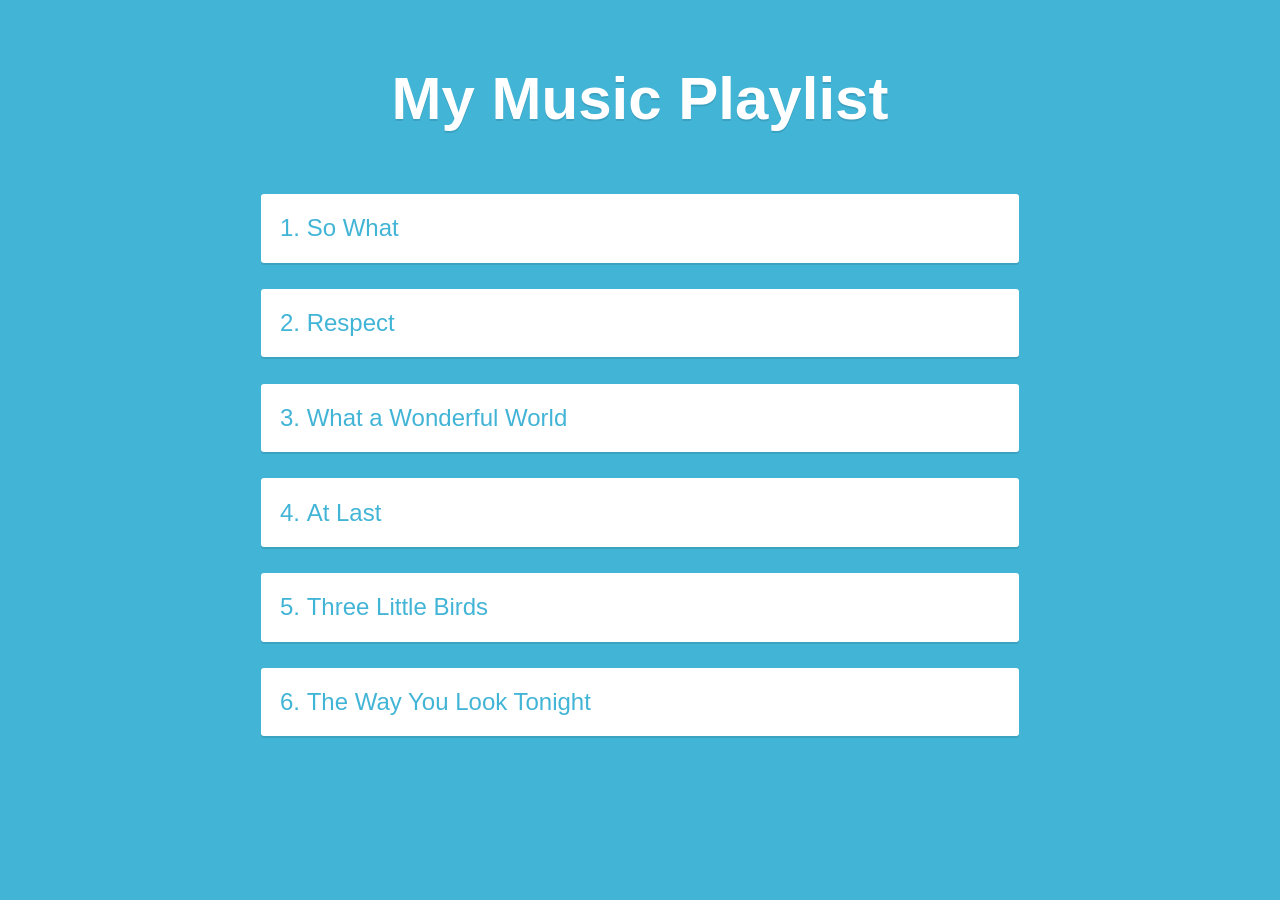
<file: array/index.html>
<!DOCTYPE html>
<html>
  <head>
    <meta charset="utf-8">
    <title>JavaScript Arrays</title>
    <link href="css/style.css" rel="stylesheet"> 
  </head>
  <body>
    <h1>My Music Playlist</h1>
    <main></main>
    <script src="playlist-1.js"></script>
  </body>
</html>
</file>
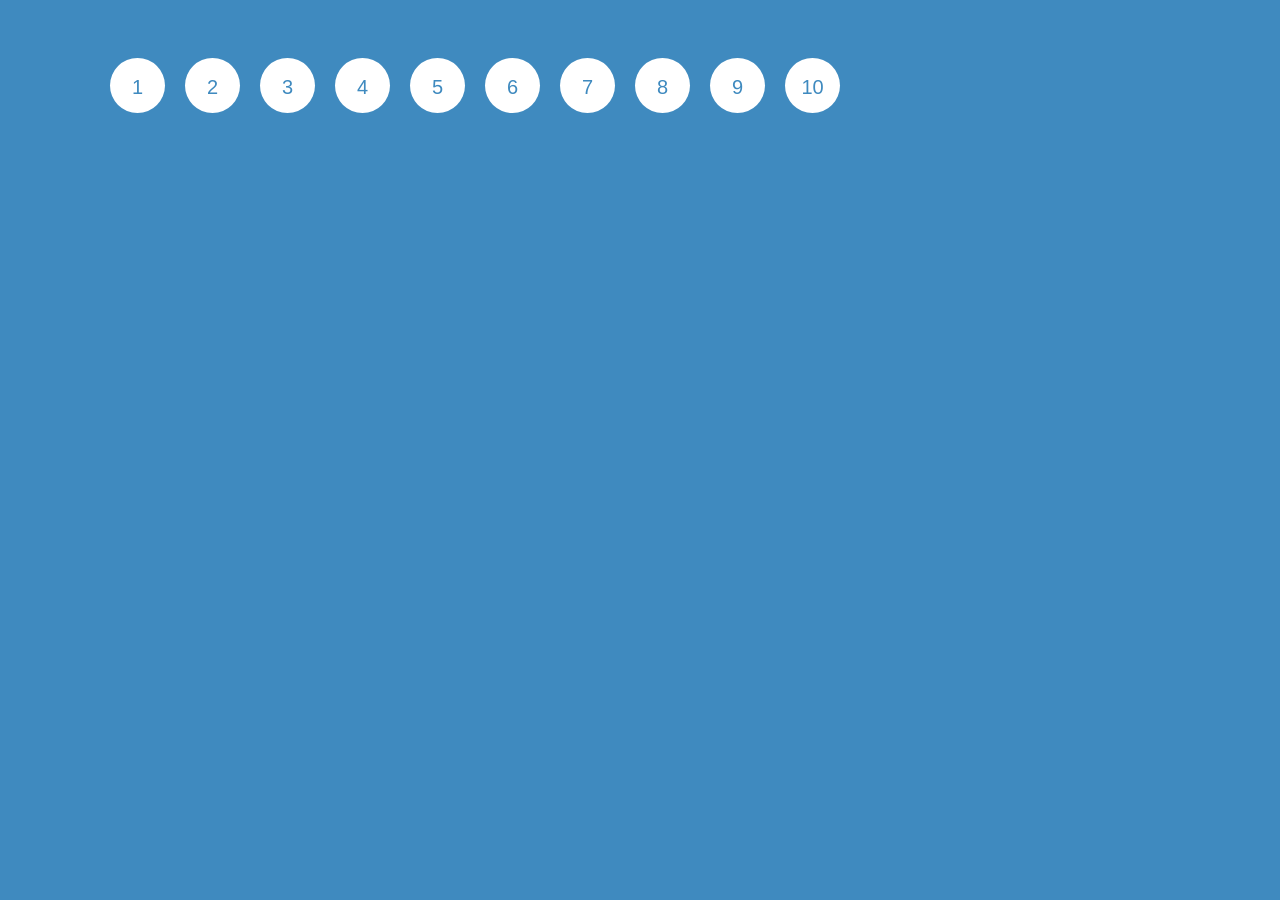
<file: loop/index.html>
<!DOCTYPE html>
<html>
  <head>
    <meta charset="utf-8">
    <title>JavaScript Loops</title>
    <link href="css/style.css" rel="stylesheet"> 
  </head>
  <body>
    <main></main>
    <script src="html_loop.js"></script>
  </body>
</html>
</file>
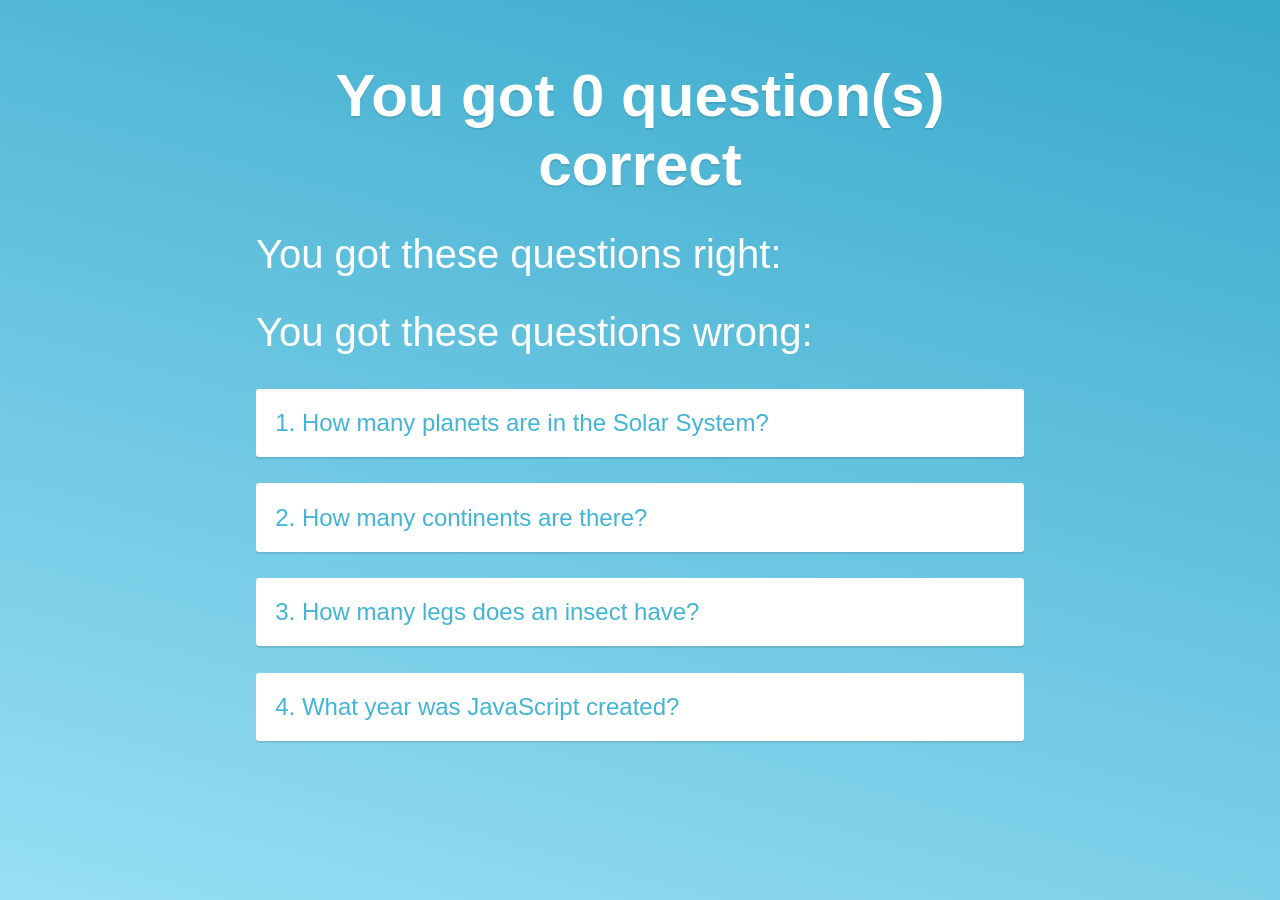
<file: object/index.html>
<!DOCTYPE html>
<html>
  <head>
    <meta charset="utf-8">
    <title>JavaScript Objects</title>
    <link href="css/style.css" rel="stylesheet"> 
  </head>
  <body>
    <main></main>
    <script src="array_object.js"></script>
  </body>
</html>
</file>
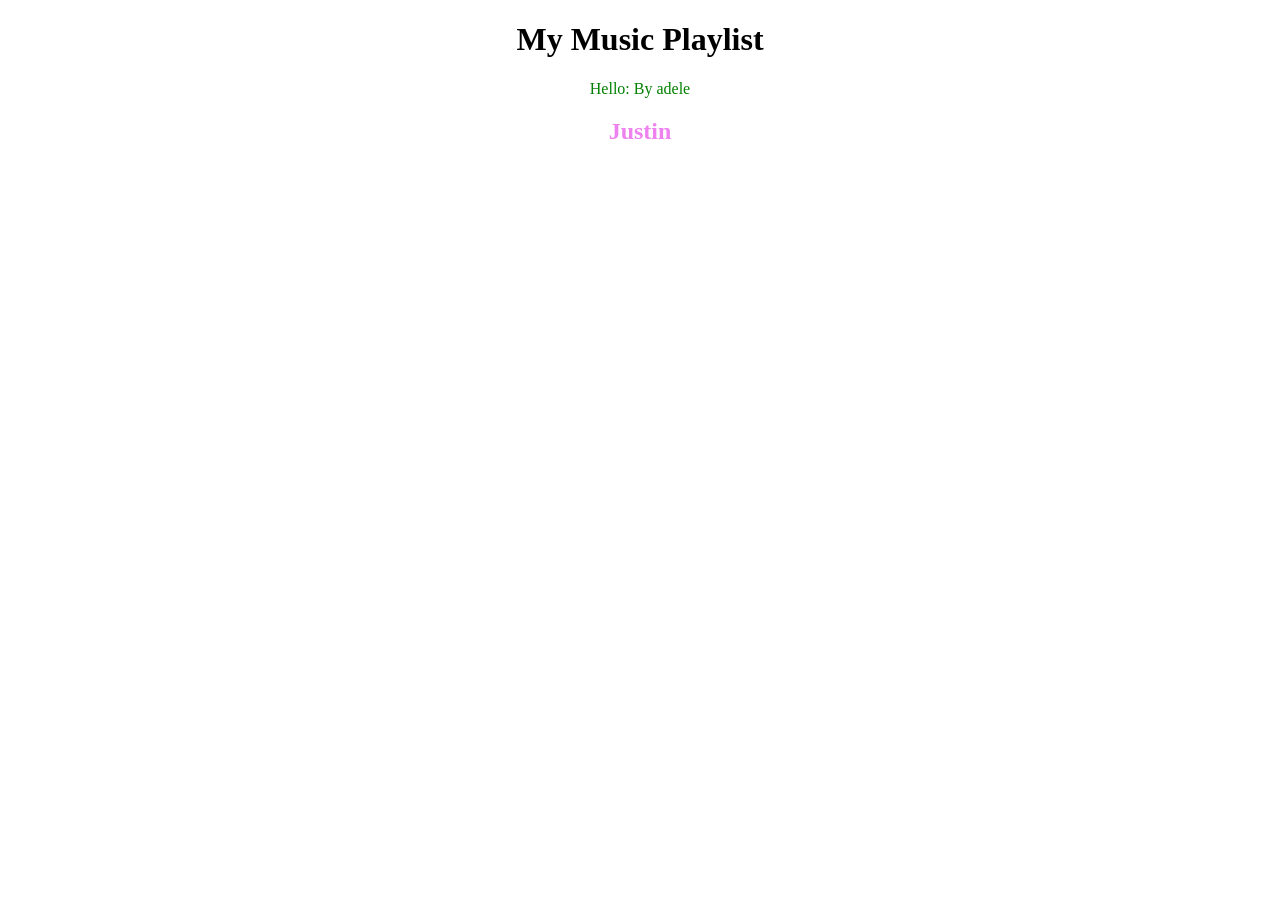
<file: unit2/index.html>
<!DOCTYPE html>
<html>
  <head>
    <meta charset="utf-8">
    <title>JavaScript Arrays</title>
    <link href="styles.css" rel="stylesheet"> 
  </head>
  <body>
    <h1>My Music Playlist</h1>
    <p id="main-content">Hello: By adele</p>
    <h2 class="heading_1"> Justin</h2>

  </body>
</html>
</file>
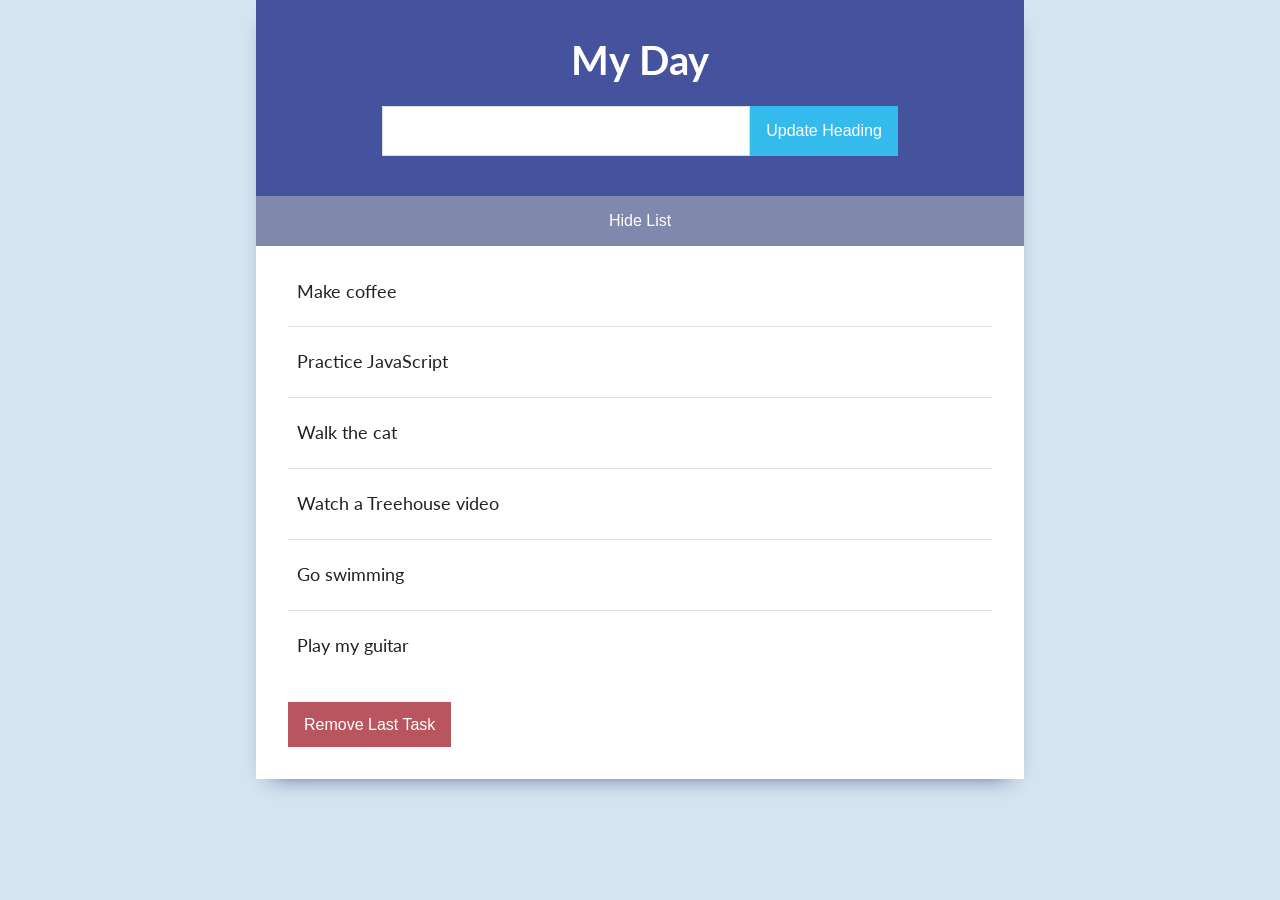
<file: unit2/text_content/index.html>
<!DOCTYPE html>
<html lang="en">
  <head>
    <meta charset="utf-8">
    <meta name="viewport" content="width=device-width, initial-scale=1.0">
    <title>JavaScript and the DOM</title>
    <link href="css/styles.css" rel="stylesheet">
  </head>
  <body>
    <div class="wrapper">
      <header>
        <h1 id="headline">My Day</h1>
        <div class="group">
          <label for="main">What's your task?</label>
          <input type="text" id="main" class="input-main">
          <button class="btn-main">Update Heading</button>  
        </div>
      </header>

      <button class="btn-toggle">Hide List</button>

      <div class="list-container">
        <ul aria-live="polite">
          <li class ="highlight">Make coffee</li>
          <li>Practice JavaScript</li>
          <li>Walk the cat</li>
          <li>Watch a Treehouse video</li>
          <li class ="highlight">Go swimming</li>
          <li class ="highlight">Play my guitar</li>
        </ul>
        <button class="btn-remove">Remove Last Task</button>
      </div>
    </div>

    <script src="app.js"></script>
  </body>
</html>
</file>
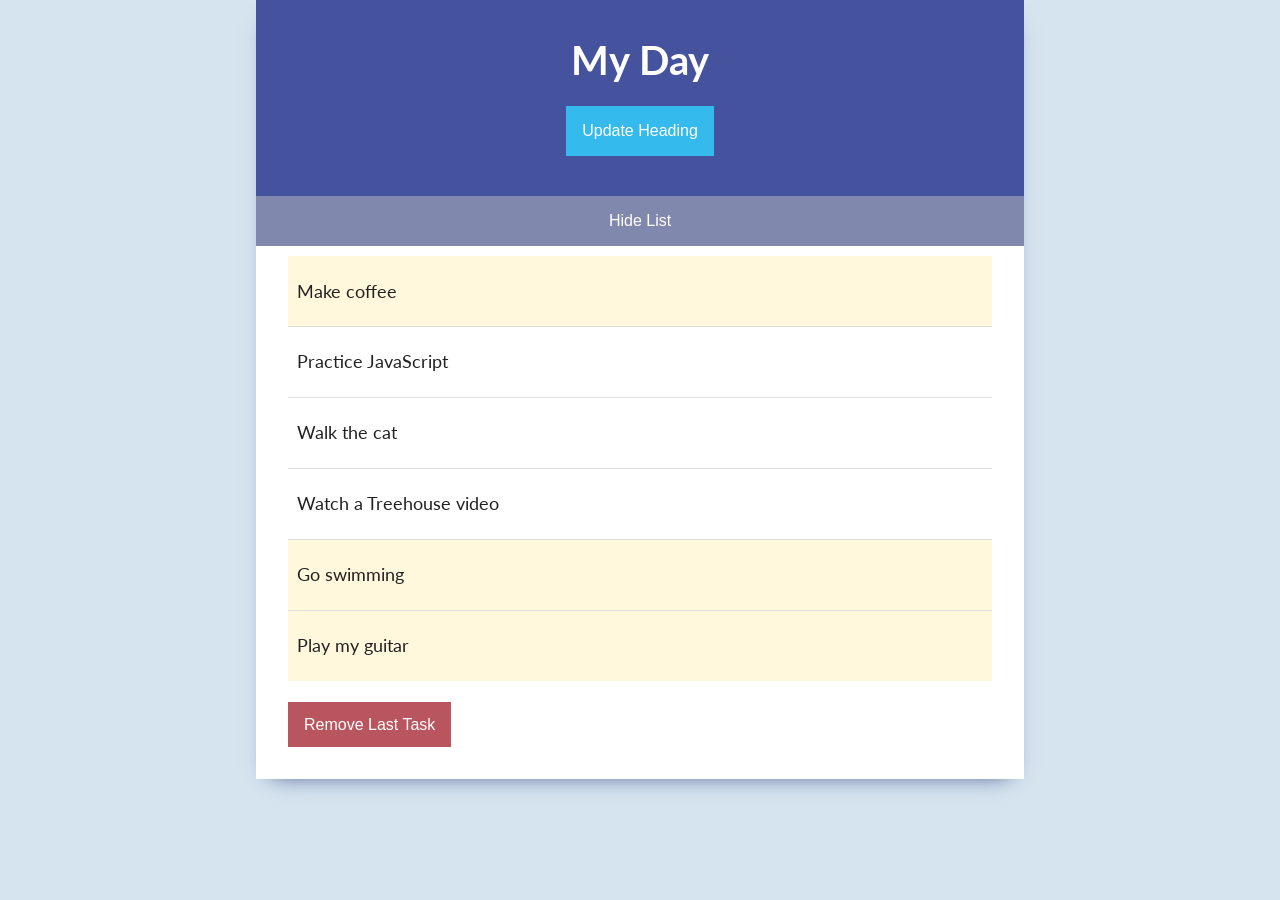
<file: unit2/dom/by_class_name/index.html>
<!DOCTYPE html>
<html lang="en">
  <head>
    <meta charset="utf-8">
    <meta name="viewport" content="width=device-width, initial-scale=1.0">
    <title>JavaScript and the DOM</title>
    <link href="css/styles.css" rel="stylesheet">
  </head>
  <body>
    <div class="wrapper">
      <header>
        <h1 id="headline">My Day</h1>
        <div class="group">
          <!--<label for="main">What's your task?</label>
          <input type="text" id="main" class="input-main">-->
          <button id="btn-main">Update Heading</button>
        </div>
      </header>

      <button class="btn-toggle">Hide List</button>

      <div class="list-container">
        <ul aria-live="polite">
          <li class ="highlight">Make coffee</li>
          <li>Practice JavaScript</li>
          <li>Walk the cat</li>
          <li>Watch a Treehouse video</li>
          <li class ="highlight">Go swimming</li>
          <li class ="highlight">Play my guitar</li>
        </ul>
        <button class="btn-remove">Remove Last Task</button>
      </div>
    </div>

    <script src="app.js"></script>
  </body>
</html>
</file>
<file: array/css/style.css>
* {
    box-sizing: border-box;
  }
  body {
    color: #fff;
    font-size: 1em;
    font-family: "Gotham Rounded A", "Gotham Rounded B", "Gotham Rounded", "Helvetica Neue", Helvetica, Arial, sans-serif;
    padding-top: 1em;
    background-color: #42b4d6;
  }
  
  main {
    width: 60%;
    max-width: 1080px;
    padding: 40px 0 0;
    margin: 0 auto;
  }
  
  h1 {
    font-size: 3.75em;
    text-align: center;
    margin-bottom: 0.35em;
    text-shadow: 0 2px 0 rgba(0,0,0, 0.1);
  }
  
  h2 {
    font-size: 2.5em;
    font-weight: normal;
  }
  
  main p {
    font-size: 1.9em;
    margin: 0;
    line-height: 1.5;
    text-align: center;
  }
  
  ul,
  ol {
    list-style-position: inside;
    font-size: 1.5em;
    margin: 0;
    padding: 0;  
  }
  li {
    line-height: 1.25;
    margin: 0 0 1.1em;
    color: #42b4d6; 
    padding: 0.8em;
    background-color: white;
    border-radius: 3px;
    box-shadow: 0 2px 0 rgba(0,0,0, 0.1);
  }
</file>
<file: loop/css/style.css>
body {
    color: #fff;
    font-family: "Gotham Rounded A", "Gotham Rounded B", "Gotham Rounded", "Helvetica Neue", Helvetica, Arial, sans-serif;
    box-sizing: border-box;
    background-color: #3f8abf;
  }
  
  main {
    width: 90%;
    max-width: 1080px;
    padding: 40px 0 0;
    margin: 0 auto;
  }
  
  main div {
    color: #3f8abf;
    font-weight: 500;
    font-size: 1.25em;
    text-align: center;
    line-height: 58px;
    width: 55px;
    height: 55px;
    display: inline-block;
    background-color: white;
    border-radius: 50%;
    margin: 0.5em;
  }
  
  h1 {
    font-size: 3.75em;
    text-shadow: 0 2px 1px rgba(0,0,0, 0.15);
  }
  
  h2 {
    font-size: 2.5em;
    font-weight: normal;
  }
  
  p {
    font-size: 1.1em;
    line-height: 1.5;
  }
</file>
<file: object/css/style.css>
* {
    box-sizing: border-box;
  }
  html,
  body {
    min-height: 100%;
    padding: 0;
    margin: 0;
  }
  body {
    color: #fff;
    font-size: 1em;
    font-family: "Gotham Rounded A", "Gotham Rounded B", "Gotham Rounded", "Helvetica Neue", Helvetica, Arial, sans-serif;
    background-image: linear-gradient(15deg, #97dff4 0%, #38a9cb 100%);
  }
  
  main {
    width: 60%;
    max-width: 1080px;
    padding: 40px 0;
    margin: 0 auto;
  }
  
  h1 {
    font-size: 3.75em;
    text-align: center;
    margin: 0.35em 0 0.5em;
    text-shadow: 0 2px 0 rgba(0,0,0, 0.1);
  }
  
  h2 {
    font-size: 2.5em;
    font-weight: normal;
  }
  
  main p {
    font-size: 1.9em;
    margin: 0;
    line-height: 1.5;
    text-align: center;
  }
  
  ul,
  ol {
    list-style-position: inside;
    font-size: 1.5em;
    margin: 0;
    padding: 0;  
  }
  li {
    line-height: 1.25;
    margin: 0 0 1.1em;
    color: #42b4d6; 
    padding: 0.8em;
    background-color: white;
    border-radius: 3px;
    box-shadow: 0 2px 0 rgba(0,0,0, 0.1);
  }
</file>
<file: unit2/styles.css>
#main-content {
    color:green;
}

.heading_1{
    color: violet;
}

body{
    text-align: center;
}

p{
    color: red;
}
</file>
<file: unit2/text_content/css/styles.css>
@import 'https://fonts.googleapis.com/css?family=Lato:400,700';

:root {
  --color-main: #45529d;
  --color-hide: #8188ae;
  --color-hide-dark: #7178a0;
  --color-add: #34baec;
  --color-add-dark: #2ca6d2;
  --color-remove: #b8555e;
  --color-remove-light: #cb636c;
  --color-remove-dark: #9a3942;
}

* {
  box-sizing: border-box;
}
body {
  font-family: 'Lato', sans-serif;
  color: #222;
  line-height: 1.5;
  padding: 0 0 40px 0;
  background: #d5e4ef;
  margin: 0;
}
.wrapper {
  width: 95%;
  display: flex;
  flex-direction: column;
  background-color: #fff;
  margin: 0 auto;
  box-shadow: 0 10px 22px -15px #2e397e;
}
header {
  text-align: center;
  padding: 2.5em 1em;
  background-color: var(--color-main);
}
header h1 {
  font-size: 2.5em;
  line-height: 1;
  color: #fff;
  margin: 0 0 0.65em;
}
.group {
  display: flex;
  justify-content: center;
}
.list-container {
  padding: 0.65em 2em 2em;
}
ul {
  font-size: 1.15em;
  padding: 0;
  margin: 0 0 1.15em;
  list-style: none;
}
li {
  padding: 1.15em 0.5em;
  display: flex;
  align-items: center;
  border-bottom: solid 1px #dedede;
}
li:last-child {
  border: none;
}

/* Form Controls */
input:focus,
button:focus {
  outline: none;
}
label {
  clip: rect(0 0 0 0);
  clip-path: inset(50%);
  height: 1px;
  overflow: hidden;
  position: absolute;
  white-space: nowrap;
  width: 1px;
}
input {
  font-size: 1.15em;
  width: 70%;
  padding: 0.5em 1em;
  border: 1px solid #dcdcdc;
}
input:focus {
  border: solid 3px var(--color-add);
}
button {
  color: white;
  font-size: 1em;
  padding: 1em;
  background-color: var(--color-add);
  border: none;
  cursor: pointer;
  transition: background-color 0.2s ease-in-out;
}
button:hover {
  background-color: var(--color-add-dark);
}
button:focus {
  outline: solid 3px #fff;
  outline-offset: -3px;
}
.btn-toggle {
  background-color: var(--color-hide);
}
.btn-toggle:hover {
  background-color: var(--color-hide-dark);
}
.btn-remove {
  color: white;
  padding: 0.85em 1em;
  background-color: var(--color-remove);
}
li input[type="checkbox"],
li button  {
  width: auto;
  margin-left: auto;
}
li button {
  font-size: 0.9rem;
  padding: 0.65em 0.85em;
  background-color: var(--color-remove);
}
.btn-remove:focus,
li button:focus {
  outline-color:  var(--color-remove-dark);
}
.btn-remove:hover,
li button:hover {
  background-color:  var(--color-remove-light);
}

/* Additional styles */
.selected {
  color:rgba(0, 0, 0, 0.4);
  transition: color 0.2s ease-in-out;
}
.grow {
  font-size: 4.8rem;
  transition: font-size 0.8s ease-in-out;
}
@media screen and (min-width: 720px) { 
  .wrapper {
    max-width: 1000px;
    width: 60%;
  }
  input {
    width: 50%;
  }
}
</file>
<file: unit2/dom/by_class_name/css/styles.css>
@import 'https://fonts.googleapis.com/css?family=Lato:400,700';

:root {
  --color-main: #45529d;
  --color-hide: #8188ae;
  --color-hide-dark: #7178a0;
  --color-add: #34baec;
  --color-add-dark: #2ca6d2;
  --color-remove: #b8555e;
  --color-remove-light: #cb636c;
  --color-remove-dark: #9a3942;
}

* {
  box-sizing: border-box;
}
body {
  font-family: 'Lato', sans-serif;
  color: #222;
  line-height: 1.5;
  padding: 0 0 40px 0;
  background: #d5e4ef;
  margin: 0;
}
.wrapper {
  width: 95%;
  display: flex;
  flex-direction: column;
  background-color: #fff;
  margin: 0 auto;
  box-shadow: 0 10px 22px -15px #2e397e;
}
header {
  text-align: center;
  padding: 2.5em 1em;
  background-color: var(--color-main);
}
header h1 {
  font-size: 2.5em;
  line-height: 1;
  color: #fff;
  margin: 0 0 0.65em;
}
.group {
  display: flex;
  justify-content: center;
}
.list-container {
  padding: 0.65em 2em 2em;
}
ul {
  font-size: 1.15em;
  padding: 0;
  margin: 0 0 1.15em;
  list-style: none;
}
li {
  padding: 1.15em 0.5em;
  display: flex;
  align-items: center;
  border-bottom: solid 1px #dedede;
}
li:last-child {
  border: none;
}

/* Form Controls */
input:focus,
button:focus {
  outline: none;
}
label {
  clip: rect(0 0 0 0);
  clip-path: inset(50%);
  height: 1px;
  overflow: hidden;
  position: absolute;
  white-space: nowrap;
  width: 1px;
}
input {
  font-size: 1.15em;
  width: 70%;
  padding: 0.5em 1em;
  border: 1px solid #dcdcdc;
}
input:focus {
  border: solid 3px var(--color-add);
}
button {
  color: white;
  font-size: 1em;
  padding: 1em;
  background-color: var(--color-add);
  border: none;
  cursor: pointer;
  transition: background-color 0.2s ease-in-out;
}
button:hover {
  background-color: var(--color-add-dark);
}
button:focus {
  outline: solid 3px #fff;
  outline-offset: -3px;
}
.btn-toggle {
  background-color: var(--color-hide);
}
.btn-toggle:hover {
  background-color: var(--color-hide-dark);
}
.btn-remove {
  color: white;
  padding: 0.85em 1em;
  background-color: var(--color-remove);
}
li input[type="checkbox"],
li button  {
  width: auto;
  margin-left: auto;
}
li button {
  font-size: 0.9rem;
  padding: 0.65em 0.85em;
  background-color: var(--color-remove);
}
.btn-remove:focus,
li button:focus {
  outline-color:  var(--color-remove-dark);
}
.btn-remove:hover,
li button:hover {
  background-color:  var(--color-remove-light);
}

/* Additional styles */
.selected {
  color:rgba(0, 0, 0, 0.4);
  transition: color 0.2s ease-in-out;
}
.grow {
  font-size: 4.8rem;
  transition: font-size 0.8s ease-in-out;
}
@media screen and (min-width: 720px) { 
  .wrapper {
    max-width: 1000px;
    width: 60%;
  }
  input {
    width: 50%;
  }
}
</file>
